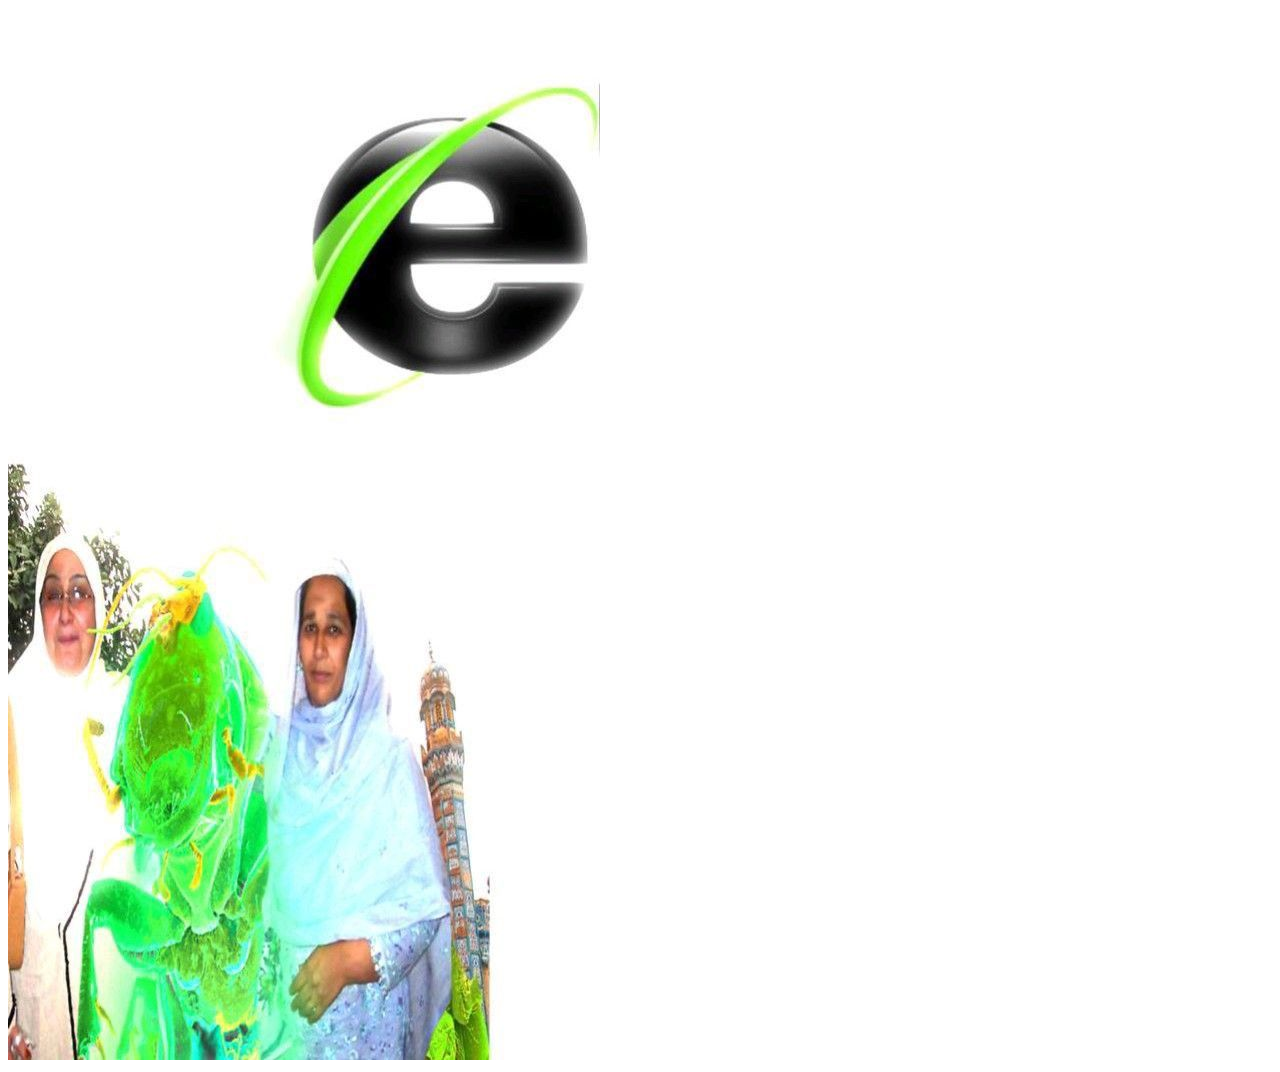
<file: ch.html>
<!DOCTYPE html>
<html lang="ru">
<head>
    <meta charset="UTF-8">
    <meta name="viewport" content="width=device-width, initial-scale=1.0">
    <title>img</title>
</head>
<body>
    <img src="chan.jpg" alt="Chan">
</body>
</html>
</file>
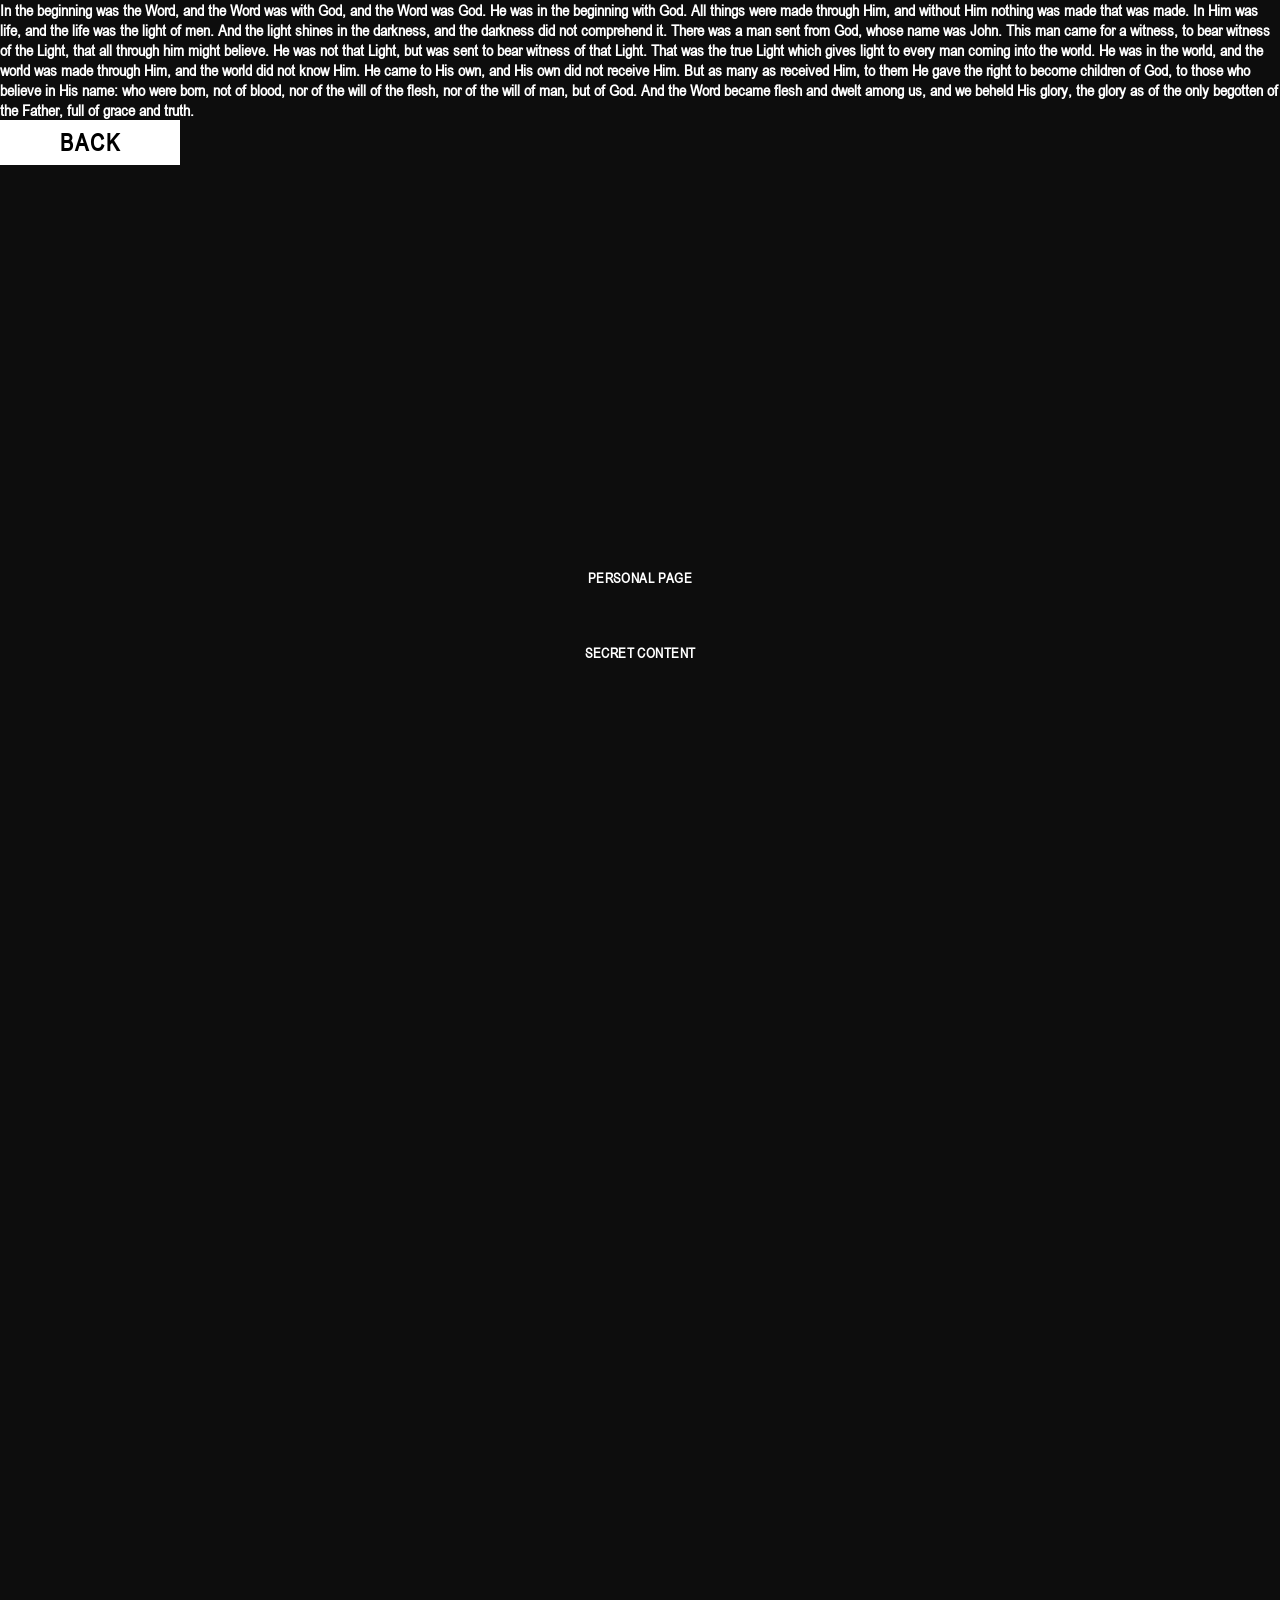
<file: me.html>
<!DOCTYPE html>
<html lang="en">
<head>
    <meta charset="UTF-8">
    <meta name="viewport" content="width=device-width, initial-scale=1.0, maximum-scale=1.0, user-scalable=no">
    <title>ME</title>
    <link rel="stylesheet" href="style.css">
    <script src="https://code.jquery.com/jquery-3.6.0.min.js"></script>
</head>
<body class="b">
    <!-- Шапка с текстом и кнопкой BACK -->
    <div class="me-header">
        <div class="me-text">In the beginning was the Word, and the Word was with God, and the Word was God.
He was in the beginning with God.
All things were made through Him, and without Him nothing was made that was made.
In Him was life, and the life was the light of men.
And the light shines in the darkness, and the darkness did not comprehend it.
There was a man sent from God, whose name was John.
This man came for a witness, to bear witness of the Light, that all through him might believe.
He was not that Light, but was sent to bear witness of that Light.
That was the true Light which gives light to every man coming into the world.
He was in the world, and the world was made through Him, and the world did not know Him.
He came to His own, and His own did not receive Him.
But as many as received Him, to them He gave the right to become children of God, to those who believe in His name:
who were born, not of blood, nor of the will of the flesh, nor of the will of man, but of God.
And the Word became flesh and dwelt among us, and we beheld His glory, the glory as of the only begotten of the Father, full of grace and truth.</div>
        <button class="styled-btn back-btn" onclick="window.location.href='index.html'">
            <span class="btn-text">BACK</span>
        </button>
    </div>

    <!-- Основной контент с теми же эффектами -->
    <div class="viewport">
        <img src="_assets/03.jpg" alt="Image 03">
        <img src="_assets/04.jpg" alt="Image 04" style="display:none;">

        <div class="pages">
            <div class="page a">
                <center>
                    <p>
                        PERSONAL PAGE
                        <br>SECRET CONTENT
                    </p>
                </center>
            </div>

            <div class="page">
                <center>
                    <p>
                        ADDITIONAL CONTENT
                        <br>CONTINUE SCROLLING
                    </p>
                </center>
            </div>
        </div>
    </div>

    <!-- Аудио для клика -->
    <audio id="clickSound" preload="auto">
        <source src="sounds/click.mp3" type="audio/mpeg">
    </audio>

    <script src="scripts.js"></script>
</body>
</html>
</file>
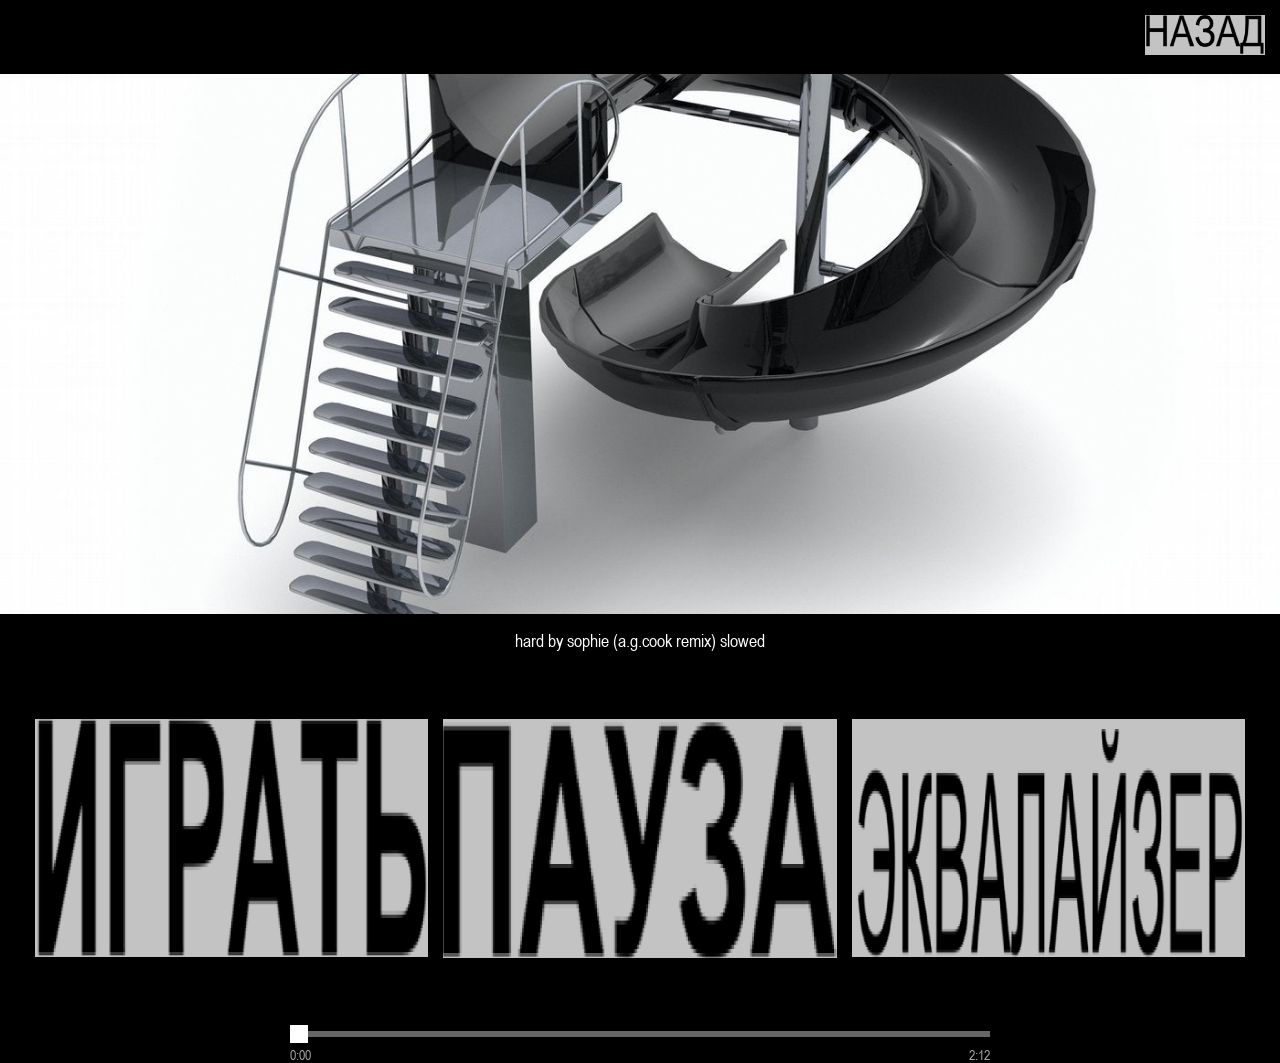
<file: play.html>
<!DOCTYPE html>
<html lang="en">
<head>
    <meta charset="UTF-8">
    <meta name="viewport" content="width=device-width, initial-scale=1.0">
    <title>play</title>
    <style>
        /* Подключение Arial Narrow */
        @font-face {
            font-family: 'Arial Narrow';
            src: url('111.ttf') format('truetype');
            font-weight: normal;
            font-style: normal;
        }
        
        * {
            margin: 0;
            padding: 0;
            box-sizing: border-box;
        }
        
        body {
            background: black;
            color: white;
            font-family: 'Arial Narrow', Arial, sans-serif;
            height: 100vh;
            display: flex;
            flex-direction: column;
            align-items: center;
            justify-content: flex-start;
            overflow-x: hidden;
        }
        
        /* Кнопка назад в самом верху */
        .back-btn-top {
            width: 100%;
            padding: 15px;
            text-align: right;
        }
        
        .back-btn-top img {
            width: 120px;
            height: 40px;
            cursor: pointer;
        }
        
        /* Обложка трека */
        .cover {
            width: 100vw;
            height: 60vh;
            object-fit: cover;
            display: block;
        }
        
        /* Название трека */
        .track-title {
            margin: 15px 0;
            font-size: 18px;
            text-align: center;
            padding: 0 20px;
            font-family: 'Arial Narrow', Arial, sans-serif;
        }
        
        /* Контейнер для кнопок плей/пауза/эквалайзер */
        .controls-container {
            width: 100vw;
            display: flex;
            justify-content: center;
            gap: 15px;
            padding: 0 20px;
            margin: 15px 0;
        }
        
        /* Кнопки одинаковой ширины */
        .control-btn {
            flex: 1;
            max-width: 30vw;
            height: 70px;
            background-size: contain;
            background-repeat: no-repeat;
            background-position: center;
            background-color: transparent;
            border: none;
            cursor: pointer;
        }
        
        /* Ползунок перемотки */
        .seek-container {
            width: 90vw;
            max-width: 700px;
            margin: 10px auto;
        }
        
        .seek-slider {
            width: 100%;
            height: 6px;
            -webkit-appearance: none;
            background: #666;
            outline: none;
        }
        
        .seek-slider::-webkit-slider-thumb {
            -webkit-appearance: none;
            width: 18px;
            height: 18px;
            background: white;
            cursor: pointer;
        }
        
        .time-display {
            display: flex;
            justify-content: space-between;
            font-size: 14px;
            margin-top: 5px;
            color: #aaa;
            font-family: 'Arial Narrow', Arial, sans-serif;
        }
        
        /* Эквалайзер панель - УПРОЩЕННЫЙ */
        .eq-panel {
            width: 95vw;
            max-width: 800px;
            margin: 20px auto;
            padding: 20px;
            background: #111;
            border: 1px solid #333;
            display: none;
        }
        
        /* Стили для эквалайзера - ПРОСТО ЧБ */
        .eq-slider-container {
            margin: 15px 0;
        }
        
        .eq-label {
            display: flex;
            justify-content: space-between;
            font-size: 16px;
            color: white;
            margin-bottom: 8px;
            font-family: 'Arial Narrow', Arial, sans-serif;
        }
        
        /* ПРОСТОЙ ЧБ ползунок */
        .eq-slider {
            width: 100%;
            height: 8px;
            -webkit-appearance: none;
            background: #333;
            outline: none;
        }
        
        .eq-slider::-webkit-slider-thumb {
            -webkit-appearance: none;
            width: 20px;
            height: 20px;
            background: white;
            cursor: pointer;
        }
        
        /* Аудио элемент скрыт */
        #audioPlayer {
            display: none;
        }
    </style>
</head>
<body>
    <!-- Кнопка назад в самом верху -->
    <div class="back-btn-top">
        <img src="/buttons/back.png" alt="Back" id="backBtn">
    </div>
    
    <!-- Обложка трека -->
    <img src="/buttons/cover.jpg" alt="Track Cover" class="cover">
    
    <!-- Название трека -->
    <div class="track-title">
        hard by sophie (a.g.cook remix) slowed
    </div>
    
    <!-- Контейнер для кнопок управления -->
    <div class="controls-container">
        <!-- Кнопка Play -->
        <button class="control-btn" id="playBtn" 
                style="background-image: url('/buttons/play.png')">
        </button>
        
        <!-- Кнопка Pause -->
        <button class="control-btn" id="pauseBtn" 
                style="background-image: url('/buttons/pause.png')">
        </button>
        
        <!-- Кнопка EQ -->
        <button class="control-btn" id="eqBtn" 
                style="background-image: url('/buttons/eq.png')">
        </button>
    </div>
    
    <!-- Ползунок перемотки -->
    <div class="seek-container">
        <input type="range" class="seek-slider" id="seekSlider" min="0" max="100" value="0">
        <div class="time-display">
            <span id="currentTime">0:00</span>
            <span id="totalTime">0:00</span>
        </div>
    </div>
    
    <!-- Панель эквалайзера - УПРОЩЕННАЯ -->
    <div class="eq-panel" id="eqPanel">
        <!-- ПРОСТОЙ эквалайзер -->
        <div class="eq-slider-container">
            <div class="eq-label">
                <span>BASS</span>
                <span id="bassValue">0</span>
            </div>
            <input type="range" class="eq-slider" id="bassSlider" min="0" max="20" value="10">
        </div>
        
        <div class="eq-slider-container">
            <div class="eq-label">
                <span>TREBLE</span>
                <span id="trebleValue">0</span>
            </div>
            <input type="range" class="eq-slider" id="trebleSlider" min="0" max="20" value="10">
        </div>
        
        <div class="eq-slider-container">
            <div class="eq-label">
                <span>VOLUME</span>
                <span id="volumeValue">10</span>
            </div>
            <input type="range" class="eq-slider" id="volumeSlider" min="0" max="20" value="10">
        </div>
    </div>
    
    <!-- Аудио элемент -->
    <audio id="audioPlayer">
        <source src="w.mp3" type="audio/mpeg">
    </audio>
    
    <!-- Аудио для кликов -->
    <audio id="clickSound" preload="auto">
        <source src="sounds/click.mp3" type="audio/mpeg">
    </audio>

    <script>
    document.addEventListener('DOMContentLoaded', function() {
        // Элементы
        const backBtn = document.getElementById('backBtn');
        const playBtn = document.getElementById('playBtn');
        const pauseBtn = document.getElementById('pauseBtn');
        const eqBtn = document.getElementById('eqBtn');
        const eqPanel = document.getElementById('eqPanel');
        const audioPlayer = document.getElementById('audioPlayer');
        const clickSound = document.getElementById('clickSound');
        
        // Ползунки перемотки
        const seekSlider = document.getElementById('seekSlider');
        const currentTimeEl = document.getElementById('currentTime');
        const totalTimeEl = document.getElementById('totalTime');
        
        // Ползунки эквалайзера
        const volumeSlider = document.getElementById('volumeSlider');
        const volumeValue = document.getElementById('volumeValue');
        const bassSlider = document.getElementById('bassSlider');
        const bassValue = document.getElementById('bassValue');
        const trebleSlider = document.getElementById('trebleSlider');
        const trebleValue = document.getElementById('trebleValue');
        
        // Состояние
        let isPlaying = false;
        let eqVisible = false;
        let updateSeekInterval;
        
        // Функция для воспроизведения звука клика
        function playClickSound() {
            clickSound.currentTime = 0;
            clickSound.play().catch(e => console.log('Sound error:', e));
        }
        
        // Кнопка назад - на главную
        backBtn.addEventListener('click', function() {
            playClickSound();
            setTimeout(() => {
                window.location.href = 'index.html';
            }, 200);
        });
        
        // Форматирование времени
        function formatTime(seconds) {
            const mins = Math.floor(seconds / 60);
            const secs = Math.floor(seconds % 60);
            return `${mins}:${secs < 10 ? '0' : ''}${secs}`;
        }
        
        // Обновление времени трека
        function updateTimeDisplay() {
            currentTimeEl.textContent = formatTime(audioPlayer.currentTime);
            totalTimeEl.textContent = formatTime(audioPlayer.duration || 0);
            
            if (audioPlayer.duration) {
                const percent = (audioPlayer.currentTime / audioPlayer.duration) * 100;
                seekSlider.value = percent;
            }
        }
        
        // Инициализация аудио
        audioPlayer.addEventListener('loadedmetadata', function() {
            totalTimeEl.textContent = formatTime(audioPlayer.duration);
            updateTimeDisplay();
        });
        
        audioPlayer.addEventListener('timeupdate', updateTimeDisplay);
        
        // Перемотка
        seekSlider.addEventListener('input', function() {
            if (audioPlayer.duration) {
                const seekTime = (this.value / 100) * audioPlayer.duration;
                audioPlayer.currentTime = seekTime;
            }
        });
        
        // Кнопка Play
        playBtn.addEventListener('click', function() {
            playClickSound();
            audioPlayer.play();
            isPlaying = true;
            
            clearInterval(updateSeekInterval);
            updateSeekInterval = setInterval(updateTimeDisplay, 500);
        });
        
        // Кнопка Pause
        pauseBtn.addEventListener('click', function() {
            playClickSound();
            audioPlayer.pause();
            isPlaying = false;
            clearInterval(updateSeekInterval);
        });
        
        // Кнопка EQ - показать/скрыть панель эквалайзера
        eqBtn.addEventListener('click', function() {
            playClickSound();
            eqVisible = !eqVisible;
            eqPanel.style.display = eqVisible ? 'block' : 'none';
        });
        
        // Ползунок VOLUME - работает
        volumeSlider.addEventListener('input', function() {
            const value = this.value;
            volumeValue.textContent = value;
            audioPlayer.volume = value / 20;
        });
        
        // Остальные ползунки просто крутятся
        bassSlider.addEventListener('input', function() {
            bassValue.textContent = this.value;
        });
        
        trebleSlider.addEventListener('input', function() {
            trebleValue.textContent = this.value;
        });
        
        // Авто-размер кнопок
        function resizeControls() {
            const containerWidth = window.innerWidth - 70;
            const btnCount = 3;
            const gap = 15;
            const btnWidth = (containerWidth - (gap * (btnCount - 1))) / btnCount;
            
            document.querySelectorAll('.control-btn').forEach(btn => {
                btn.style.maxWidth = btnWidth + 'px';
                btn.style.height = (btnWidth * 0.8) + 'px';
            });
        }
        
        window.addEventListener('resize', resizeControls);
        resizeControls();
    });
    </script>
</body>
</html>
</file>
<file: style.css>
/* Подключение шрифта Arial Narrow */
@font-face {
    font-family: 'Arial Narrow';
    src: url('111.ttf') format('truetype');
    font-weight: normal;
    font-style: normal;
}

*{
    margin:0;
    padding:0;
    list-style-type: none;
}

html,body{
    width:100%;
    font-family: 'Arial Narrow', Arial, sans-serif;
    font-weight:bold;
    background:hsl(0,0%,5%);
    color:white;
    height:300vh;
    -webkit-overflow-scrolling: touch;
}

.credit{
    position:absolute;
    bottom:7px;
    right:7px;
    font-size:8px;
    opacity:0.5;
    font-weight:500;
    text-transform:uppercase;
}

@media screen and (max-width:700px){
    .credit{
        bottom:35px;
        right: 14px;
    }
}

a{
    color:white;
    text-decoration: none;
}

input,.button{
    background:none;
    font-family: 'Arial Narrow', Arial, sans-serif;
    font-size:14px;
    text-transform: uppercase;
    font-weight:bold;
    border:0;
    color:white;
    outline:0;
}

.button{
    cursor:pointer;
}

.viewport{
    position: fixed;
    width:100%;
    height:100vh;
    z-index:3;
}

.viewport img{
    z-index: 3;
    background:black;
    height:100vh;
}

img{
    position: absolute;
    width:100%;
    height:100%;
    max-height:100vh;
    max-width:100vw;
}

.page{
    display: none;
    width:100%;
    height:100vh;
}

.page.a{
    display: block;
}

/* Стили для кнопок на второй странице - УПРОЩЕННЫЕ */
.buttons-container {
    display: flex;
    flex-direction: column;
    gap: 20px;
    align-items: center;
    width: auto;
    margin: 0 auto;
}

.styled-btn {
    position: relative;
    width: 180px;
    height: 45px;
    background: white;
    border: none;
    cursor: pointer;
    padding: 0;
    margin: 0;
    overflow: hidden;
    transition: all 0.2s ease;
    transform: translateZ(0);
    line-height: 0;
}

.styled-btn:hover {
    transform: translateZ(0) translateY(-2px);
    background: #f5f5f5;
}

.styled-btn:active {
    transform: translateZ(0) translateY(0);
    background: #e0e0e0;
}

/* Эффект клика */
.styled-btn.clicked {
    animation: clickEffect 0.15s ease-out;
}

@keyframes clickEffect {
    0% { transform: translateZ(0) scale(1); }
    50% { transform: translateZ(0) scale(0.97); }
    100% { transform: translateZ(0) scale(1); }
}

.btn-text {
    position: relative;
    z-index: 2;
    font-family: 'Arial Narrow', Arial, sans-serif;
    font-size: 24px;
    font-weight: 900;
    letter-spacing: 2px;
    text-transform: uppercase;
    color: black;
    display: block;
    line-height: 45px;
    height: 45px;
    margin: 0;
    padding: 0;
    transition: all 0.2s;
}

.styled-btn:hover .btn-text {
    letter-spacing: 3px;
}

/* Адаптивность */
@media screen and (max-width: 768px) {
    .buttons-container {
        gap: 15px;
    }
    
    .styled-btn {
        width: 160px;
        height: 40px;
    }
    
    .btn-text {
        font-size: 22px;
        line-height: 40px;
        height: 40px;
    }
}

@media screen and (max-width: 480px) {
    .buttons-container {
        gap: 12px;
    }
    
    .styled-btn {
        width: 140px;
        height: 35px;
    }
    
    .btn-text {
        font-size: 20px;
        line-height: 35px;
        height: 35px;
        letter-spacing: 1px;
    }
    
    .styled-btn:hover .btn-text {
        letter-spacing: 2px;
    }
}

@media screen and (max-width: 320px) {
    .styled-btn {
        width: 130px;
        height: 32px;
    }
    
    .btn-text {
        font-size: 18px;
        line-height: 32px;
        height: 32px;
    }
}

center{
    position:absolute;
    top:50%;
    left:50%;
    width:100%;
    -webkit-transform:translate(-50%,-50%);
    transform:translate(-50%,-50%);
}

p,li,input{
    line-height: 75px;
    text-align:center;
    font-size:14px;
    letter-spacing: 0.03em;
    text-transform: uppercase;
    font-family: 'Arial Narrow', Arial, sans-serif;
}

@media screen and (max-width:650px){
    ul{
        width:95%;
    }

    ul li,p,
    input,.button{
        font-size:12px;
    }
}
/* Стили для PNG кнопок - добавляются в конец файла */
.png-btn {
    display: block;
    width: 180px;
    height: 45px;
    margin: 10px 0;
}

.png-btn img {
    width: 100%;
    height: 100%;
    object-fit: contain;
}
/* Убираем стандартные стили ссылок */
.png-btn, .png-btn:hover, .png-btn:active {
    text-decoration: none;
    background: none;
    border: none;
    outline: none;
}
</file>
